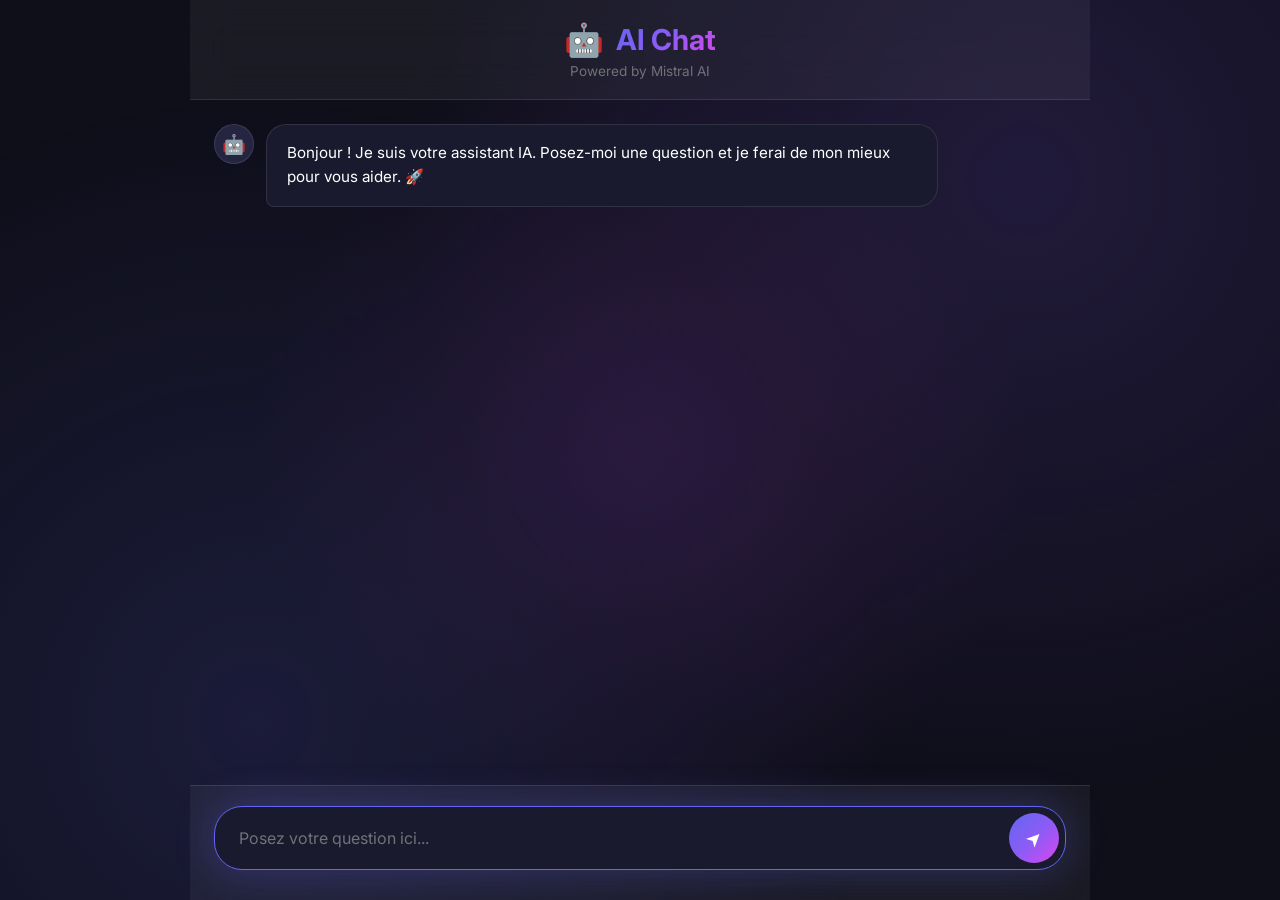
<file: tuto_rag/chatbot/index.html>
<!DOCTYPE html>
<html lang="fr">

<head>
    <meta charset="UTF-8">
    <meta name="viewport" content="width=device-width, initial-scale=1.0">
    <title>AI Chatbot - Powered by Mistral</title>
    <link rel="stylesheet" href="style.css">
    <link href="https://fonts.googleapis.com/css2?family=Inter:wght@300;400;500;600;700&display=swap" rel="stylesheet">
</head>

<body>
    <div class="app-container">
        <!-- Header -->
        <header class="header">
            <div class="logo">
                <span class="logo-icon">🤖</span>
                <h1>AI Chat</h1>
            </div>
            <p class="subtitle">Powered by Mistral AI</p>
        </header>

        <!-- Chat Container -->
        <main class="chat-container">
            <div class="messages" id="messages">
                <!-- Welcome message -->
                <div class="message bot-message">
                    <div class="message-avatar">🤖</div>
                    <div class="message-content">
                        <p>Bonjour ! Je suis votre assistant IA. Posez-moi une question et je ferai de mon mieux pour
                            vous aider. 🚀</p>
                    </div>
                </div>
            </div>
        </main>

        <!-- TikTok Video Modal -->
        <div class="video-modal" id="videoModal">
            <div class="video-modal-content">
                <div class="video-header">
                    <span class="loading-text">⏳ Génération de la réponse en cours...</span>
                    <div class="loading-spinner"></div>
                </div>
                <div class="video-container" id="videoContainer">
                    <!-- TikTok video will be embedded here -->
                </div>
                <p class="video-hint">Profitez de cette vidéo pendant que je réfléchis ! 🎬</p>
            </div>
        </div>

        <!-- Input Area -->
        <footer class="input-area">
            <form id="chatForm" class="chat-form">
                <div class="input-wrapper">
                    <input type="text" id="userInput" placeholder="Posez votre question ici..." autocomplete="off"
                        required>
                    <button type="submit" id="sendButton">
                        <span class="send-icon">➤</span>
                    </button>
                </div>
            </form>
        </footer>
    </div>

    <script src="config.js"></script>
    <script src="games.js"></script>
    <script src="app.js"></script>
</body>

</html>
</file>
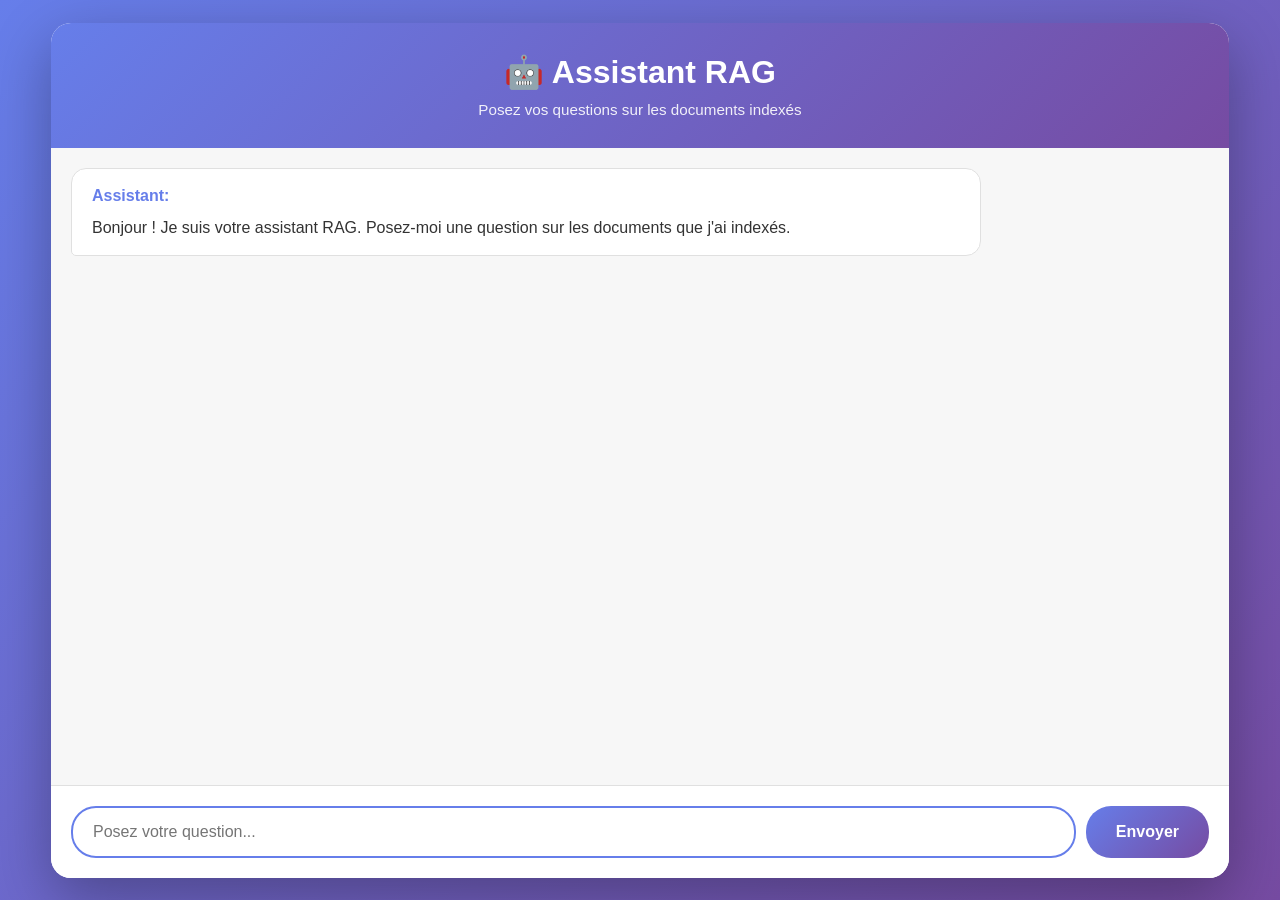
<file: tuto_rag/rag_1/public/index.html>
<!DOCTYPE html>
<html lang="fr">
<head>
    <meta charset="UTF-8">
    <meta name="viewport" content="width=device-width, initial-scale=1.0">
    <title>RAG Chat - Assistant IA</title>
    <link rel="stylesheet" href="style.css">
</head>
<body>
    <div class="container">
        <header>
            <h1>🤖 Assistant RAG</h1>
            <p>Posez vos questions sur les documents indexés</p>
        </header>

        <div class="chat-container">
            <div id="chatMessages" class="chat-messages">
                <div class="message bot-message">
                    <div class="message-content">
                        <strong>Assistant:</strong>
                        <p>Bonjour ! Je suis votre assistant RAG. Posez-moi une question sur les documents que j'ai indexés.</p>
                    </div>
                </div>
            </div>

            <form id="chatForm" class="chat-input-container">
                <input 
                    type="text" 
                    id="questionInput" 
                    placeholder="Posez votre question..." 
                    autocomplete="off"
                    required
                >
                <button type="submit" id="sendButton">
                    <span id="buttonText">Envoyer</span>
                    <span id="buttonLoader" class="loader hidden"></span>
                </button>
            </form>
        </div>
    </div>

    <script src="app.js"></script>
</body>
</html>
</file>
<file: tuto_rag/chatbot/style.css>
/* ===== CSS Variables ===== */
:root {
    --bg-primary: #0f0f1a;
    --bg-secondary: #1a1a2e;
    --bg-tertiary: #252542;
    --accent-primary: #6366f1;
    --accent-secondary: #8b5cf6;
    --accent-gradient: linear-gradient(135deg, #6366f1 0%, #8b5cf6 50%, #d946ef 100%);
    --text-primary: #ffffff;
    --text-secondary: #a1a1aa;
    --text-muted: #71717a;
    --border-color: rgba(255, 255, 255, 0.1);
    --glass-bg: rgba(255, 255, 255, 0.05);
    --shadow-glow: 0 0 40px rgba(99, 102, 241, 0.3);
    --radius-sm: 8px;
    --radius-md: 12px;
    --radius-lg: 20px;
    --radius-xl: 28px;
}

/* ===== Reset & Base ===== */
* {
    margin: 0;
    padding: 0;
    box-sizing: border-box;
}

body {
    font-family: 'Inter', -apple-system, BlinkMacSystemFont, sans-serif;
    background: var(--bg-primary);
    color: var(--text-primary);
    min-height: 100vh;
    overflow: hidden;
}

/* ===== Background Animation ===== */
body::before {
    content: '';
    position: fixed;
    top: 0;
    left: 0;
    right: 0;
    bottom: 0;
    background:
        radial-gradient(circle at 20% 80%, rgba(99, 102, 241, 0.15) 0%, transparent 50%),
        radial-gradient(circle at 80% 20%, rgba(139, 92, 246, 0.15) 0%, transparent 50%),
        radial-gradient(circle at 50% 50%, rgba(217, 70, 239, 0.1) 0%, transparent 50%);
    pointer-events: none;
    z-index: 0;
}

/* ===== App Container ===== */
.app-container {
    display: flex;
    flex-direction: column;
    height: 100vh;
    max-width: 900px;
    margin: 0 auto;
    position: relative;
    z-index: 1;
}

/* ===== Header ===== */
.header {
    padding: 20px 24px;
    text-align: center;
    background: var(--glass-bg);
    backdrop-filter: blur(20px);
    border-bottom: 1px solid var(--border-color);
}

.logo {
    display: flex;
    align-items: center;
    justify-content: center;
    gap: 12px;
    margin-bottom: 4px;
}

.logo-icon {
    font-size: 2rem;
    animation: float 3s ease-in-out infinite;
}

@keyframes float {

    0%,
    100% {
        transform: translateY(0);
    }

    50% {
        transform: translateY(-5px);
    }
}

.logo h1 {
    font-size: 1.8rem;
    font-weight: 700;
    background: var(--accent-gradient);
    -webkit-background-clip: text;
    -webkit-text-fill-color: transparent;
    background-clip: text;
}

.subtitle {
    color: var(--text-muted);
    font-size: 0.85rem;
    font-weight: 400;
}

/* ===== Chat Container ===== */
.chat-container {
    flex: 1;
    overflow-y: auto;
    padding: 24px;
    scroll-behavior: smooth;
}

.messages {
    display: flex;
    flex-direction: column;
    gap: 20px;
}

/* ===== Messages ===== */
.message {
    display: flex;
    gap: 12px;
    max-width: 85%;
    animation: slideIn 0.3s ease-out;
}

@keyframes slideIn {
    from {
        opacity: 0;
        transform: translateY(20px);
    }

    to {
        opacity: 1;
        transform: translateY(0);
    }
}

.bot-message {
    align-self: flex-start;
}

.user-message {
    align-self: flex-end;
    flex-direction: row-reverse;
}

.message-avatar {
    width: 40px;
    height: 40px;
    border-radius: 50%;
    display: flex;
    align-items: center;
    justify-content: center;
    font-size: 1.2rem;
    flex-shrink: 0;
    background: var(--bg-tertiary);
    border: 1px solid var(--border-color);
}

.user-message .message-avatar {
    background: var(--accent-gradient);
}

.message-content {
    padding: 16px 20px;
    border-radius: var(--radius-lg);
    line-height: 1.6;
    font-size: 0.95rem;
}

.bot-message .message-content {
    background: var(--bg-secondary);
    border: 1px solid var(--border-color);
    border-bottom-left-radius: var(--radius-sm);
}

.user-message .message-content {
    background: var(--accent-gradient);
    border-bottom-right-radius: var(--radius-sm);
}

/* ===== Input Area ===== */
.input-area {
    padding: 20px 24px 30px;
    background: var(--glass-bg);
    backdrop-filter: blur(20px);
    border-top: 1px solid var(--border-color);
}

.chat-form {
    width: 100%;
}

.input-wrapper {
    display: flex;
    gap: 12px;
    background: var(--bg-secondary);
    border: 1px solid var(--border-color);
    border-radius: var(--radius-xl);
    padding: 6px;
    transition: all 0.3s ease;
}

.input-wrapper:focus-within {
    border-color: var(--accent-primary);
    box-shadow: var(--shadow-glow);
}

#userInput {
    flex: 1;
    background: transparent;
    border: none;
    padding: 14px 18px;
    font-size: 1rem;
    color: var(--text-primary);
    font-family: inherit;
}

#userInput::placeholder {
    color: var(--text-muted);
}

#userInput:focus {
    outline: none;
}

#sendButton {
    width: 50px;
    height: 50px;
    border-radius: 50%;
    border: none;
    background: var(--accent-gradient);
    color: white;
    font-size: 1.2rem;
    cursor: pointer;
    display: flex;
    align-items: center;
    justify-content: center;
    transition: all 0.3s ease;
}

#sendButton:hover {
    transform: scale(1.05);
    box-shadow: var(--shadow-glow);
}

#sendButton:active {
    transform: scale(0.95);
}

#sendButton:disabled {
    opacity: 0.5;
    cursor: not-allowed;
    transform: none;
}

.send-icon {
    transform: rotate(-45deg);
}

/* ===== Video Modal ===== */
.video-modal {
    position: fixed;
    top: 0;
    left: 0;
    right: 0;
    bottom: 0;
    background: rgba(0, 0, 0, 0.9);
    backdrop-filter: blur(10px);
    display: none;
    align-items: center;
    justify-content: center;
    z-index: 1000;
    padding: 20px;
}

.video-modal.active {
    display: flex;
    animation: fadeIn 0.3s ease;
}

@keyframes fadeIn {
    from {
        opacity: 0;
    }

    to {
        opacity: 1;
    }
}

.video-modal-content {
    background: var(--bg-secondary);
    border-radius: var(--radius-lg);
    padding: 24px;
    max-width: 400px;
    width: 100%;
    text-align: center;
    border: 1px solid var(--border-color);
    box-shadow: var(--shadow-glow);
}

.video-header {
    display: flex;
    align-items: center;
    justify-content: center;
    gap: 12px;
    margin-bottom: 20px;
}

.loading-text {
    font-size: 1rem;
    font-weight: 500;
    background: var(--accent-gradient);
    -webkit-background-clip: text;
    -webkit-text-fill-color: transparent;
    background-clip: text;
}

.loading-spinner {
    width: 20px;
    height: 20px;
    border: 2px solid var(--border-color);
    border-top-color: var(--accent-primary);
    border-radius: 50%;
    animation: spin 1s linear infinite;
}

@keyframes spin {
    to {
        transform: rotate(360deg);
    }
}

.video-container {
    width: 100%;
    aspect-ratio: 9/16;
    max-height: 500px;
    background: var(--bg-tertiary);
    border-radius: var(--radius-md);
    overflow: hidden;
    margin-bottom: 16px;
    display: flex;
    align-items: center;
    justify-content: center;
}

.video-container video {
    width: 100%;
    height: 100%;
    object-fit: cover;
}

.video-container iframe {
    width: 100%;
    height: 100%;
    border: none;
}

.video-hint {
    color: var(--text-secondary);
    font-size: 0.9rem;
}

/* ===== Scrollbar ===== */
::-webkit-scrollbar {
    width: 6px;
}

::-webkit-scrollbar-track {
    background: transparent;
}

::-webkit-scrollbar-thumb {
    background: var(--bg-tertiary);
    border-radius: 3px;
}

::-webkit-scrollbar-thumb:hover {
    background: var(--accent-primary);
}

/* ===== Responsive ===== */
@media (max-width: 600px) {
    .header {
        padding: 16px;
    }

    .logo h1 {
        font-size: 1.5rem;
    }

    .chat-container {
        padding: 16px;
    }

    .message {
        max-width: 95%;
    }

    .input-area {
        padding: 16px;
    }
}

/* ===== Mini Games ===== */
.game-area {
    width: 100%;
    height: 100%;
    display: flex;
    flex-direction: column;
    align-items: center;
    padding: 10px;
}

.game-title {
    font-size: 1.2rem;
    font-weight: 600;
    margin-bottom: 8px;
    background: var(--accent-gradient);
    -webkit-background-clip: text;
    -webkit-text-fill-color: transparent;
    background-clip: text;
}

.game-score {
    font-size: 1rem;
    color: var(--text-secondary);
    margin-bottom: 15px;
}

.game-score span {
    color: #4ecdc4;
    font-weight: 700;
}

/* Bubble Pop Game */
.bubble-area,
.emoji-area {
    flex: 1;
    width: 100%;
    position: relative;
    overflow: hidden;
}

.bubble {
    position: absolute;
    bottom: -50px;
    border-radius: 50%;
    cursor: pointer;
    animation: rise linear forwards;
    transition: transform 0.2s, opacity 0.2s;
    box-shadow: inset -5px -5px 15px rgba(0, 0, 0, 0.2), inset 5px 5px 15px rgba(255, 255, 255, 0.3);
}

.bubble:hover {
    transform: scale(1.2);
}

@keyframes rise {
    to {
        bottom: 110%;
    }
}

/* Emoji Catch Game */
.falling-emoji {
    position: absolute;
    top: -80px;
    font-size: 4rem;
    cursor: pointer;
    animation: fall linear forwards, wiggle 0.4s ease-in-out infinite;
    transition: opacity 0.3s;
    filter: drop-shadow(0 0 20px rgba(255, 255, 255, 0.5));
    z-index: 10;
}

.falling-emoji:hover {
    filter: drop-shadow(0 0 30px rgba(255, 255, 255, 0.9));
}

@keyframes fall {
    to {
        top: 110%;
    }
}

@keyframes wiggle {

    0%,
    100% {
        transform: translateX(0) rotate(0deg) scale(1);
    }

    25% {
        transform: translateX(-20px) rotate(-15deg) scale(1.1);
    }

    75% {
        transform: translateX(20px) rotate(15deg) scale(1.1);
    }
}

/* Color Click Game */
.target-color {
    width: 60px;
    height: 60px;
    border-radius: 50%;
    margin-bottom: 15px;
    box-shadow: 0 0 20px currentColor;
    border: 3px solid white;
}

.color-grid {
    display: grid;
    grid-template-columns: repeat(3, 1fr);
    gap: 10px;
    width: 100%;
    max-width: 200px;
}

.color-btn {
    aspect-ratio: 1;
    border-radius: 12px;
    cursor: pointer;
    transition: all 0.2s;
    box-shadow: 0 4px 15px rgba(0, 0, 0, 0.3);
}

.color-btn:hover {
    transform: scale(1.1);
}

.color-btn:active {
    transform: scale(0.95);
}

.color-btn.wrong {
    animation: shake 0.3s;
}

@keyframes shake {

    0%,
    100% {
        transform: translateX(0);
    }

    25% {
        transform: translateX(-10px);
    }

    75% {
        transform: translateX(10px);
    }
}

/* Click Counter Game */
.click-btn {
    width: 150px;
    height: 150px;
    border-radius: 50%;
    background: var(--accent-gradient);
    display: flex;
    align-items: center;
    justify-content: center;
    cursor: pointer;
    position: relative;
    overflow: hidden;
    transition: transform 0.1s;
    box-shadow: 0 10px 40px rgba(99, 102, 241, 0.4);
}

.click-btn:hover {
    box-shadow: 0 10px 50px rgba(99, 102, 241, 0.6);
}

.click-emoji {
    font-size: 4rem;
    user-select: none;
}

.click-ripple {
    position: absolute;
    width: 20px;
    height: 20px;
    background: rgba(255, 255, 255, 0.5);
    border-radius: 50%;
    transform: translate(-50%, -50%);
    animation: ripple 0.5s ease-out forwards;
}

@keyframes ripple {
    to {
        width: 200px;
        height: 200px;
        opacity: 0;
    }
}

/* Memory Flash Game */
.memory-grid {
    display: grid;
    grid-template-columns: repeat(3, 1fr);
    gap: 8px;
    width: 100%;
    max-width: 180px;
    margin-bottom: 15px;
}

.memory-cell {
    aspect-ratio: 1;
    background: var(--bg-tertiary);
    border-radius: 8px;
    cursor: pointer;
    transition: all 0.2s;
    border: 2px solid var(--border-color);
}

.memory-cell:hover {
    border-color: var(--accent-primary);
}

.memory-cell.active {
    background: var(--accent-gradient);
    transform: scale(1.05);
    box-shadow: 0 0 20px rgba(99, 102, 241, 0.5);
}

.memory-status {
    font-size: 0.9rem;
    color: var(--text-secondary);
}

/* Particles */
.particle {
    position: absolute;
    width: 8px;
    height: 8px;
    background: var(--accent-gradient);
    border-radius: 50%;
    pointer-events: none;
    animation: particleFly 0.5s ease-out forwards;
}

@keyframes particleFly {
    to {
        transform: translate(var(--tx), var(--ty));
        opacity: 0;
    }
}
</file>
<file: tuto_rag/rag_1/public/style.css>
* {
    margin: 0;
    padding: 0;
    box-sizing: border-box;
}

body {
    font-family: -apple-system, BlinkMacSystemFont, 'Segoe UI', Roboto, Oxygen, Ubuntu, Cantarell, sans-serif;
    background: linear-gradient(135deg, #667eea 0%, #764ba2 100%);
    min-height: 100vh;
    display: flex;
    justify-content: center;
    align-items: center;
    padding: 20px;
}

.container {
    width: 95%;
    height: 95vh;
    max-width: 1400px;
    background: white;
    border-radius: 20px;
    box-shadow: 0 20px 60px rgba(0, 0, 0, 0.3);
    overflow: hidden;
    display: flex;
    flex-direction: column;
}

header {
    background: linear-gradient(135deg, #667eea 0%, #764ba2 100%);
    color: white;
    padding: 30px;
    text-align: center;
}

header h1 {
    font-size: 2em;
    margin-bottom: 10px;
}

header p {
    opacity: 0.9;
    font-size: 0.95em;
}

.chat-container {
    display: flex;
    flex-direction: column;
    flex: 1;
    overflow: hidden;
}

.chat-messages {
    flex: 1;
    overflow-y: auto;
    padding: 20px;
    background: #f7f7f7;
}

.message {
    margin-bottom: 20px;
    animation: fadeIn 0.3s ease-in;
}

@keyframes fadeIn {
    from {
        opacity: 0;
        transform: translateY(10px);
    }
    to {
        opacity: 1;
        transform: translateY(0);
    }
}

.message-content {
    padding: 15px 20px;
    border-radius: 15px;
    max-width: 80%;
    line-height: 1.5;
}

.user-message .message-content {
    background: linear-gradient(135deg, #667eea 0%, #764ba2 100%);
    color: white;
    margin-left: auto;
    border-bottom-right-radius: 5px;
}

.bot-message .message-content {
    background: white;
    color: #333;
    border: 1px solid #e0e0e0;
    border-bottom-left-radius: 5px;
}

.bot-message strong {
    color: #667eea;
}

.message-content p {
    margin-top: 8px;
    white-space: pre-wrap;
}

.sources {
    margin-top: 15px;
    padding-top: 15px;
    border-top: 1px solid #e0e0e0;
}

.sources h4 {
    color: #667eea;
    font-size: 0.9em;
    margin-bottom: 10px;
}

.source-item {
    background: #f9f9f9;
    padding: 10px;
    margin: 8px 0;
    border-radius: 8px;
    font-size: 0.85em;
    border-left: 3px solid #667eea;
}

.source-similarity {
    color: #764ba2;
    font-weight: bold;
    font-size: 0.8em;
}

.chat-input-container {
    display: flex;
    padding: 20px;
    background: white;
    border-top: 1px solid #e0e0e0;
    gap: 10px;
}

#questionInput {
    flex: 1;
    padding: 15px 20px;
    border: 2px solid #e0e0e0;
    border-radius: 25px;
    font-size: 1em;
    outline: none;
    transition: border-color 0.3s;
}

#questionInput:focus {
    border-color: #667eea;
}

#sendButton {
    padding: 15px 30px;
    background: linear-gradient(135deg, #667eea 0%, #764ba2 100%);
    color: white;
    border: none;
    border-radius: 25px;
    font-size: 1em;
    font-weight: bold;
    cursor: pointer;
    transition: transform 0.2s, box-shadow 0.2s;
    min-width: 120px;
}

#sendButton:hover:not(:disabled) {
    transform: translateY(-2px);
    box-shadow: 0 5px 15px rgba(102, 126, 234, 0.4);
}

#sendButton:disabled {
    opacity: 0.6;
    cursor: not-allowed;
}

.loader {
    border: 3px solid rgba(255, 255, 255, 0.3);
    border-top: 3px solid white;
    border-radius: 50%;
    width: 20px;
    height: 20px;
    animation: spin 1s linear infinite;
    display: inline-block;
}

@keyframes spin {
    0% { transform: rotate(0deg); }
    100% { transform: rotate(360deg); }
}

.hidden {
    display: none;
}

/* Scrollbar personnalisée */
.chat-messages::-webkit-scrollbar {
    width: 8px;
}

.chat-messages::-webkit-scrollbar-track {
    background: #f1f1f1;
}

.chat-messages::-webkit-scrollbar-thumb {
    background: #888;
    border-radius: 4px;
}

.chat-messages::-webkit-scrollbar-thumb:hover {
    background: #555;
}

/* Responsive */
@media (max-width: 600px) {
    header h1 {
        font-size: 1.5em;
    }
    
    .chat-container {
        height: 500px;
    }
    
    .message-content {
        max-width: 90%;
    }
}
</file>
